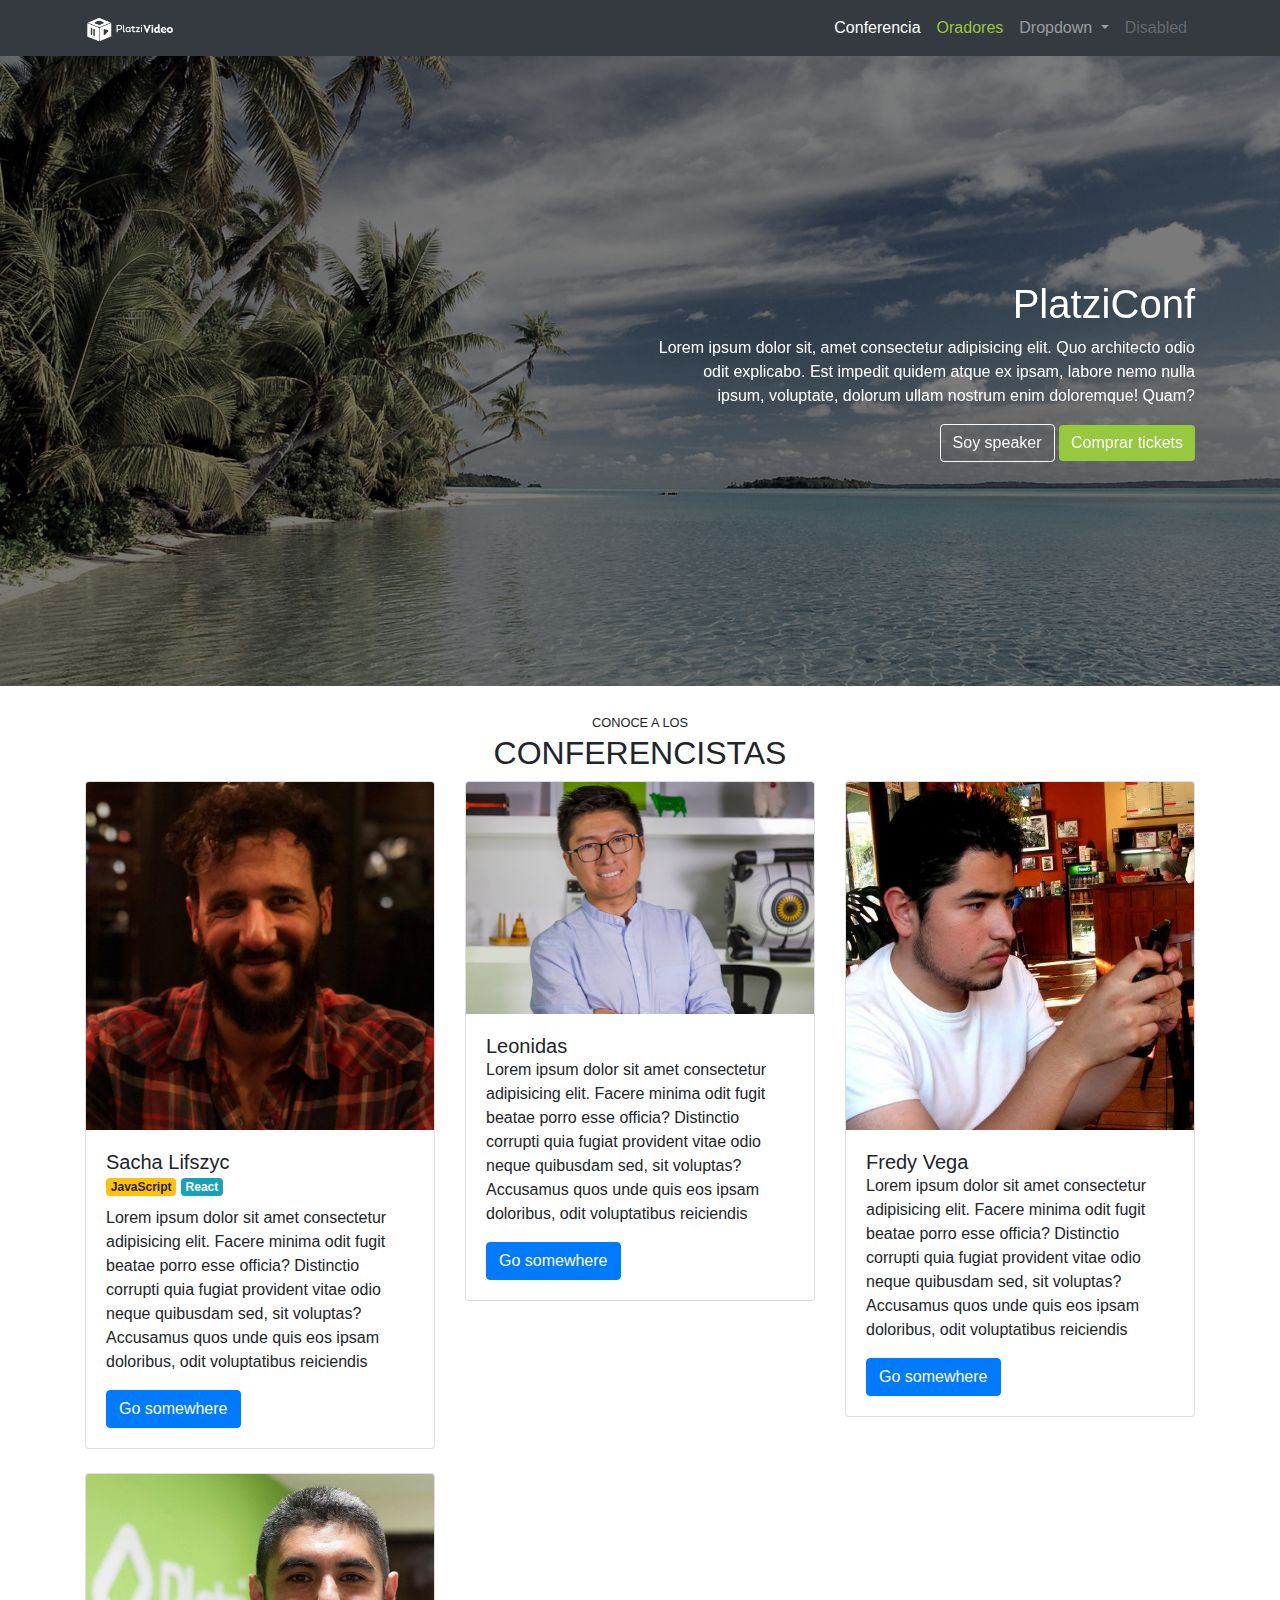
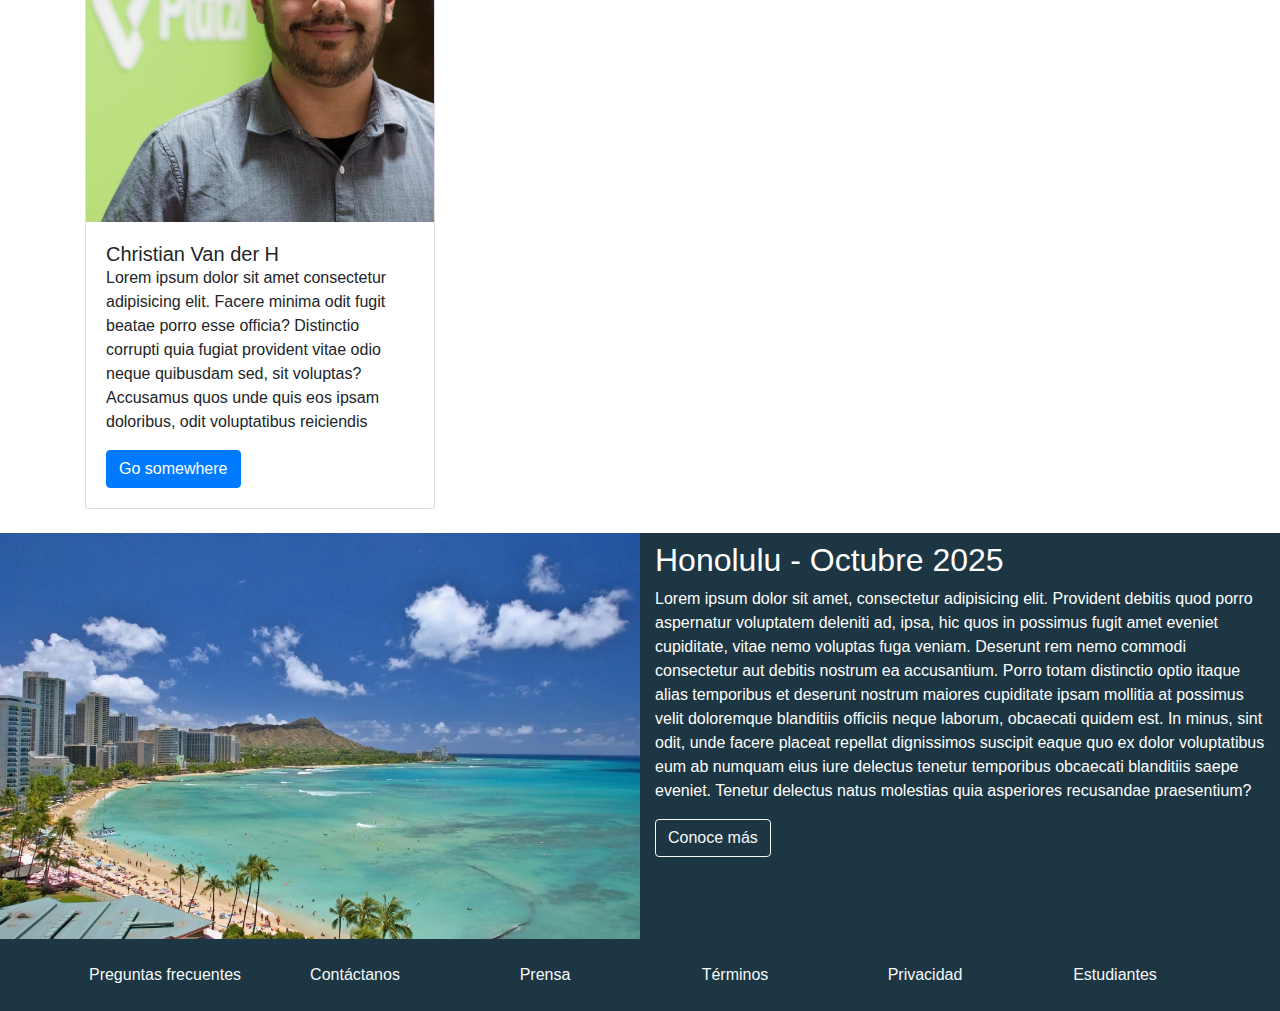
<file: index.html>
<!doctype html>
<html lang="en">
  <head>
    <!-- Required meta tags -->
    <meta charset="utf-8">
    <meta name="viewport" content="width=device-width, initial-scale=1, shrink-to-fit=no">

    <!-- Bootstrap CSS -->
    <link rel="stylesheet" href="https://stackpath.bootstrapcdn.com/bootstrap/4.5.2/css/bootstrap.min.css" integrity="sha384-JcKb8q3iqJ61gNV9KGb8thSsNjpSL0n8PARn9HuZOnIxN0hoP+VmmDGMN5t9UJ0Z" crossorigin="anonymous">
    <link rel="stylesheet" href="css/index.css">
    <title>footer</title>
  </head>
  <body>

    <!-- --- Header --- -->
    <!-- Con dar / light puedo ir cambiando los colores 👇 de background -->
    <nav id="header" class="navbar navbar-expand-lg navbar-dark bg-dark">
      <div class="container">
        <a class="navbar-brand" href="#">
          <img src="./assets/images/logo-platzi.png" alt="platzi logo">
        </a>
        <button class="navbar-toggler" type="button" data-toggle="collapse" data-target="#navbarSupportedContent" aria-controls="navbarSupportedContent" aria-expanded="false" aria-label="Toggle navigation">
          <span class="navbar-toggler-icon"></span>
        </button>
      
        <div class="collapse navbar-collapse" id="navbarSupportedContent">
          <!-- El ml-auto es un 👇 margin-left para mandar todo esto al otro extremo -->
          <ul class="navbar-nav ml-auto">
            <li class="nav-item active">
              <a class="nav-link" href="#">Conferencia<span class="sr-only">(current)</span></a>
            </li>
            <li class="nav-item">
              <a class="nav-link text-platzi" href="#">Oradores</a>
            </li>
            <li class="nav-item dropdown">
              <a class="nav-link dropdown-toggle" href="#" id="navbarDropdown" role="button" data-toggle="dropdown" aria-haspopup="true" aria-expanded="false">
                Dropdown
              </a>
              <div class="dropdown-menu" aria-labelledby="navbarDropdown">
                <a class="dropdown-item" href="#">Action</a>
                <a class="dropdown-item" href="#">Another action</a>
                <div class="dropdown-divider"></div>
                <a class="dropdown-item" href="#">Something else here</a>
              </div>
            </li>
            <li class="nav-item">
              <a class="nav-link disabled" href="#" tabindex="-1" aria-disabled="true">Disabled</a>
            </li>
          </ul>
        </div>
      </div>
    </nav>
    <!-- --- /Header --- -->

    <!-- --- Main --- -->
    <main id="main">
      <div id="carousel" class="carousel slide" data-ride="carousel" data-pause="false">
        <div class="carousel-inner">
          <div class="carousel-item active">
            <img src="./assets/images/hawaii.jpg" class="d-block w-100" alt="...">
          </div>
          <div class="carousel-item">
            <img src="./assets/images/hawaii2.jpg" class="d-block w-100" alt="...">
          </div>
          <div class="carousel-item">
            <img src="./assets/images/hawaii3.jpeg" class="d-block w-100" alt="...">
          </div>
          <div class="overlay">
            <div class="container">
              <div class="row align-items-center">
                <div class="col-md-6 offset-md-6 text-center text-md-right">
                  <h1>PlatziConf</h1>
                  <!-- Esto pone 👇 display: none; en pantallas peques y block después de las medianas -->
                  <p class="d-none d-md-block">Lorem ipsum dolor sit, amet consectetur adipisicing elit. Quo architecto odio odit explicabo. Est impedit quidem atque ex ipsam, labore nemo nulla ipsum, voluptate, dolorum ullam nostrum enim doloremque! Quam?</p>
                  <a href="#" class="btn btn-outline-light">Soy speaker</a>
                  <button type="button" class="btn btn-success btn-platzi">Comprar tickets</button>
                </div>
              </div>
            </div>
          </div>
        </div>
        <!-- botones de navegación del carrusel -->
        <!-- <a class="carousel-control-prev" href="#carouselExampleControls" role="button" data-slide="prev">
          <span class="carousel-control-prev-icon" aria-hidden="true"></span>
          <span class="sr-only">Previous</span>
        </a>
        <a class="carousel-control-next" href="#carouselExampleControls" role="button" data-slide="next">
          <span class="carousel-control-next-icon" aria-hidden="true"></span>
          <span class="sr-only">Next</span>
        </a> -->
      </div>
    </main>
    <!-- --- / Main --- -->

    <!-- --- speakers --- -->
    <section id="speakers" class="mt-4 ">
      <div class="container">
        <div class="row">
          <div class="col text-center text-uppercase">
            <small>Conoce a los </small>
            <h2>Conferencistas</h2>
          </div>
        </div>

        <!-- Tarjetas -->
        <div class="row">
          <!-- conf 1 -->
          <div class="col-12 col-md-6 col-lg-4 mb-4">
            <div class="card">
              <img class="card-img-top" src="./assets/speakers/sacha.jpg" alt="foto Saha">
              <div class="card-body">
                <h5 class="card-title mb-0">Sacha Lifszyc</h5>
                <div class="badges mb-2">
                  <!-- Estos son tags -->
                  <span class="badge badge-warning">JavaScript</span>
                  <span class="badge badge-info">React</span>
                </div>
                <p class="card-text">Lorem ipsum dolor sit amet consectetur adipisicing elit. Facere minima odit fugit beatae porro esse officia? Distinctio corrupti quia fugiat provident vitae odio neque quibusdam sed, sit voluptas? Accusamus quos unde quis eos ipsam doloribus, odit voluptatibus reiciendis</p>
                <a href="#" class="btn btn-primary">Go somewhere</a>
              </div>
            </div>
          </div>
          
          <!-- conf 1 -->
          <div class="col-12 col-md-6 col-lg-4 mb-4">
            <div class="card">
              <img class="card-img-top" src="./assets/speakers/leonidas.jpeg" alt="foto Saha">
              <div class="card-body">
                <h5 class="card-title mb-0">Leonidas</h5>
                <p class="card-text">Lorem ipsum dolor sit amet consectetur adipisicing elit. Facere minima odit fugit beatae porro esse officia? Distinctio corrupti quia fugiat provident vitae odio neque quibusdam sed, sit voluptas? Accusamus quos unde quis eos ipsam doloribus, odit voluptatibus reiciendis</p>
                <a href="#" class="btn btn-primary">Go somewhere</a>
              </div>
            </div>
          </div>
          
          <!-- conf 1 -->
          <div class="col-12 col-md-6 col-lg-4 mb-4">
            <div class="card">
              <img class="card-img-top" src="./assets/speakers/freddy.jpeg" alt="foto Saha">
              <div class="card-body">
                <h5 class="card-title mb-0">Fredy Vega</h5>
                <p class="card-text">Lorem ipsum dolor sit amet consectetur adipisicing elit. Facere minima odit fugit beatae porro esse officia? Distinctio corrupti quia fugiat provident vitae odio neque quibusdam sed, sit voluptas? Accusamus quos unde quis eos ipsam doloribus, odit voluptatibus reiciendis</p>
                <a href="#" class="btn btn-primary">Go somewhere</a>
              </div>
            </div>
          </div>
          <!-- conf 1 -->
          <div class="col-12 col-md-6 col-lg-4 mb-4">
            <div class="card">
              <img class="card-img-top" src="./assets/speakers/cvander.jpeg" alt="foto Saha">
              <div class="card-body">
                <h5 class="card-title mb-0">Christian Van der H</h5>
                <p class="card-text">Lorem ipsum dolor sit amet consectetur adipisicing elit. Facere minima odit fugit beatae porro esse officia? Distinctio corrupti quia fugiat provident vitae odio neque quibusdam sed, sit voluptas? Accusamus quos unde quis eos ipsam doloribus, odit voluptatibus reiciendis</p>
                <a href="#" class="btn btn-primary">Go somewhere</a>
              </div>
            </div>
          </div>

        </div>
      </div>
    </section>
    <!-- --- / speakers --- -->

    <!-- --- Lugar y fecha --- -->
    <section id="place-time">
      <div class="container-fluid">
        <div class="row">
          <div class="col-12 col-lg-6 pl-0 pr-0">
            <img src="./assets/images/honolulu.jpg" alt="honolulu">
          </div>
          <div class="col-12 col-lg-6 pt-2 pb-4">
            <h2 >Honolulu - Octubre 2025</h2>
            <p>Lorem ipsum dolor sit amet, consectetur adipisicing elit. Provident debitis quod porro aspernatur voluptatem deleniti ad, ipsa, hic quos in possimus fugit amet eveniet cupiditate, vitae nemo voluptas fuga veniam. Deserunt rem nemo commodi consectetur aut debitis nostrum ea accusantium. Porro totam distinctio optio itaque alias temporibus et deserunt nostrum maiores cupiditate ipsam mollitia at possimus velit doloremque blanditiis officiis neque laborum, obcaecati quidem est. In minus, sint odit, unde facere placeat repellat dignissimos suscipit eaque quo ex dolor voluptatibus eum ab numquam eius iure delectus tenetur temporibus obcaecati blanditiis saepe eveniet. Tenetur delectus natus molestias quia asperiores recusandae praesentium?</p>
            <a href="#" class="btn btn-outline-light">Conoce más</a>
          </div>
        </div>
      </div>
    </section>
    <!-- --- / Lugar y fecha --- -->

    
    <!-- --- Footer --- -->
    <footer id="footer" class="pb-4 pt-4">
        <div class="container">
            <div class="row text-center">
              <div class="col-12 col-lg">
                <a href="#">Preguntas frecuentes</a>
              </div>
              <div class="col-12 col-lg">
                <a href="#">Contáctanos</a>
              </div>
              <div class="col-12 col-lg">
                <a href="#">Prensa</a>
              </div>
              <div class="col-12 col-lg">
                <a href="#">Términos</a>
              </div>
              <div class="col-12 col-lg">
                <a href="#">Privacidad</a>
              </div>
              <div class="col-12 col-lg">
                <a href="#">Estudiantes</a>
              </div>
            </div>
        </div>
    </footer>
    <!-- --- Footer --- -->

    <!-- Optional JavaScript -->
    <!-- jQuery first, then Popper.js, then Bootstrap JS -->
    <script src="https://code.jquery.com/jquery-3.5.1.slim.min.js" integrity="sha384-DfXdz2htPH0lsSSs5nCTpuj/zy4C+OGpamoFVy38MVBnE+IbbVYUew+OrCXaRkfj" crossorigin="anonymous"></script>
    <script src="https://cdn.jsdelivr.net/npm/popper.js@1.16.1/dist/umd/popper.min.js" integrity="sha384-9/reFTGAW83EW2RDu2S0VKaIzap3H66lZH81PoYlFhbGU+6BZp6G7niu735Sk7lN" crossorigin="anonymous"></script>
    <script src="https://stackpath.bootstrapcdn.com/bootstrap/4.5.2/js/bootstrap.min.js" integrity="sha384-B4gt1jrGC7Jh4AgTPSdUtOBvfO8shuf57BaghqFfPlYxofvL8/KUEfYiJOMMV+rV" crossorigin="anonymous"></script>
  </body>
</html>
</file>
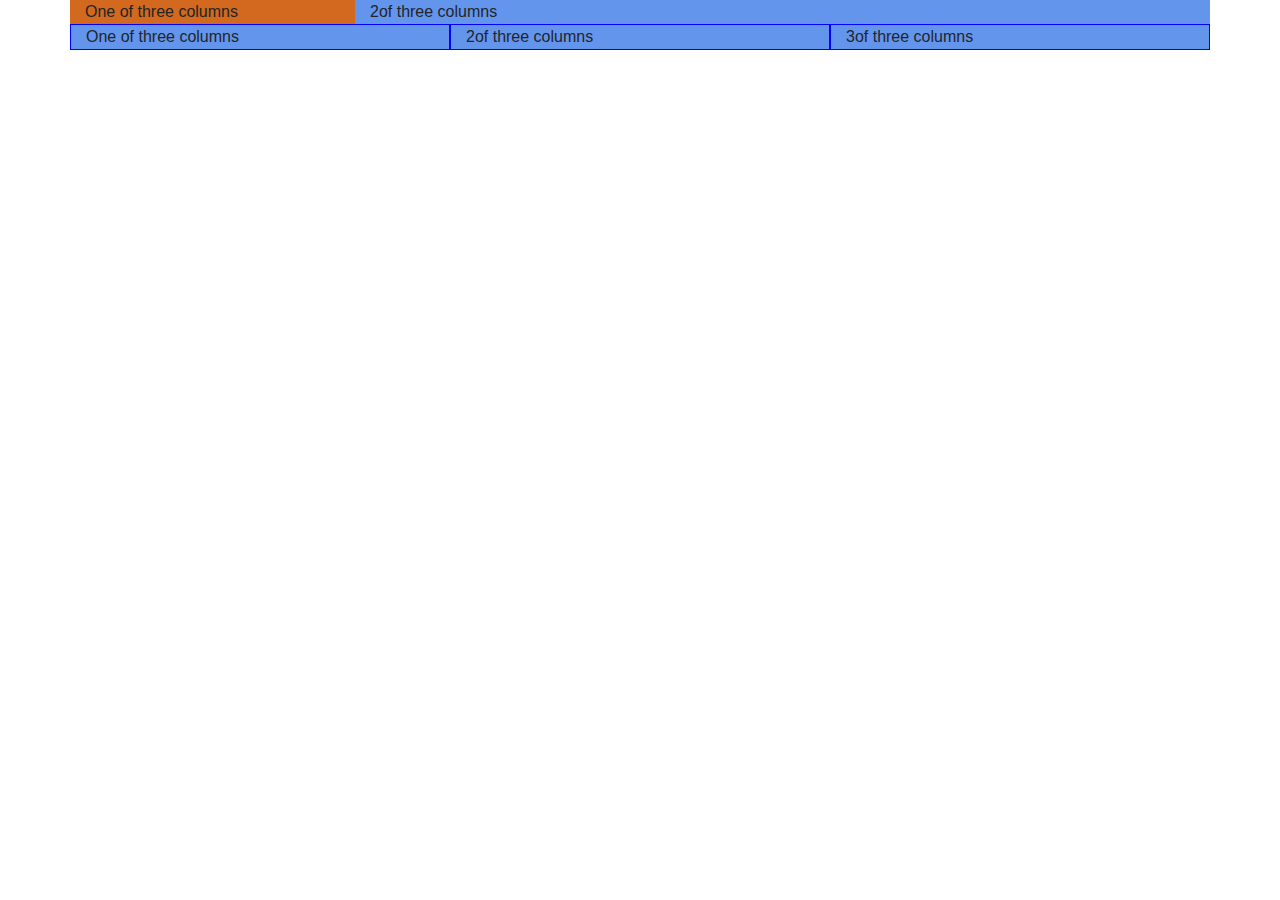
<file: grilla-bootstrap/index.html>
<!doctype html>
<html lang="en">
  <head>
    <!-- Required meta tags -->
    <meta charset="utf-8">
    <meta name="viewport" content="width=device-width, initial-scale=1, shrink-to-fit=no">

    <!-- Bootstrap CSS -->
    <link rel="stylesheet" href="https://stackpath.bootstrapcdn.com/bootstrap/4.5.2/css/bootstrap.min.css" integrity="sha384-JcKb8q3iqJ61gNV9KGb8thSsNjpSL0n8PARn9HuZOnIxN0hoP+VmmDGMN5t9UJ0Z" crossorigin="anonymous">
    <style>
        .col {
            border: 1px solid blue;
        }
    </style>
    <title>Hello, world!</title>
  </head>
  <body>
    <div class="container" style="background: cornflowerblue;">
        <!-- Siempre se crean filas. Cada fila tiene 12 columnas -->
        <div class="row">

            <!-- Con esto le digo que ocupe 12 columnas desde el principio y 3 en pantallas anchas -->
            <div class="col-12 col-lg-3" style="background: chocolate;">
                One of three columns
              </div>
              <!-- Agregàndole el numero al final del col-9 le da el tamaño a la columna, 
              siempre tiene que ver con 12 -->
              <div class="col-9">
                2of three columns
              </div>
        </div>

        <div class="row">
            <div class="col">
                One of three columns
              </div>
              <div class="col">
                2of three columns
              </div>
              <div class="col">
                3of three columns
              </div>
        </div>
        
      </div>

    <!-- Optional JavaScript -->
    <!-- jQuery first, then Popper.js, then Bootstrap JS -->
    <script src="https://code.jquery.com/jquery-3.5.1.slim.min.js" integrity="sha384-DfXdz2htPH0lsSSs5nCTpuj/zy4C+OGpamoFVy38MVBnE+IbbVYUew+OrCXaRkfj" crossorigin="anonymous"></script>
    <script src="https://cdn.jsdelivr.net/npm/popper.js@1.16.1/dist/umd/popper.min.js" integrity="sha384-9/reFTGAW83EW2RDu2S0VKaIzap3H66lZH81PoYlFhbGU+6BZp6G7niu735Sk7lN" crossorigin="anonymous"></script>
    <script src="https://stackpath.bootstrapcdn.com/bootstrap/4.5.2/js/bootstrap.min.js" integrity="sha384-B4gt1jrGC7Jh4AgTPSdUtOBvfO8shuf57BaghqFfPlYxofvL8/KUEfYiJOMMV+rV" crossorigin="anonymous"></script>
  </body>
</html>
</file>
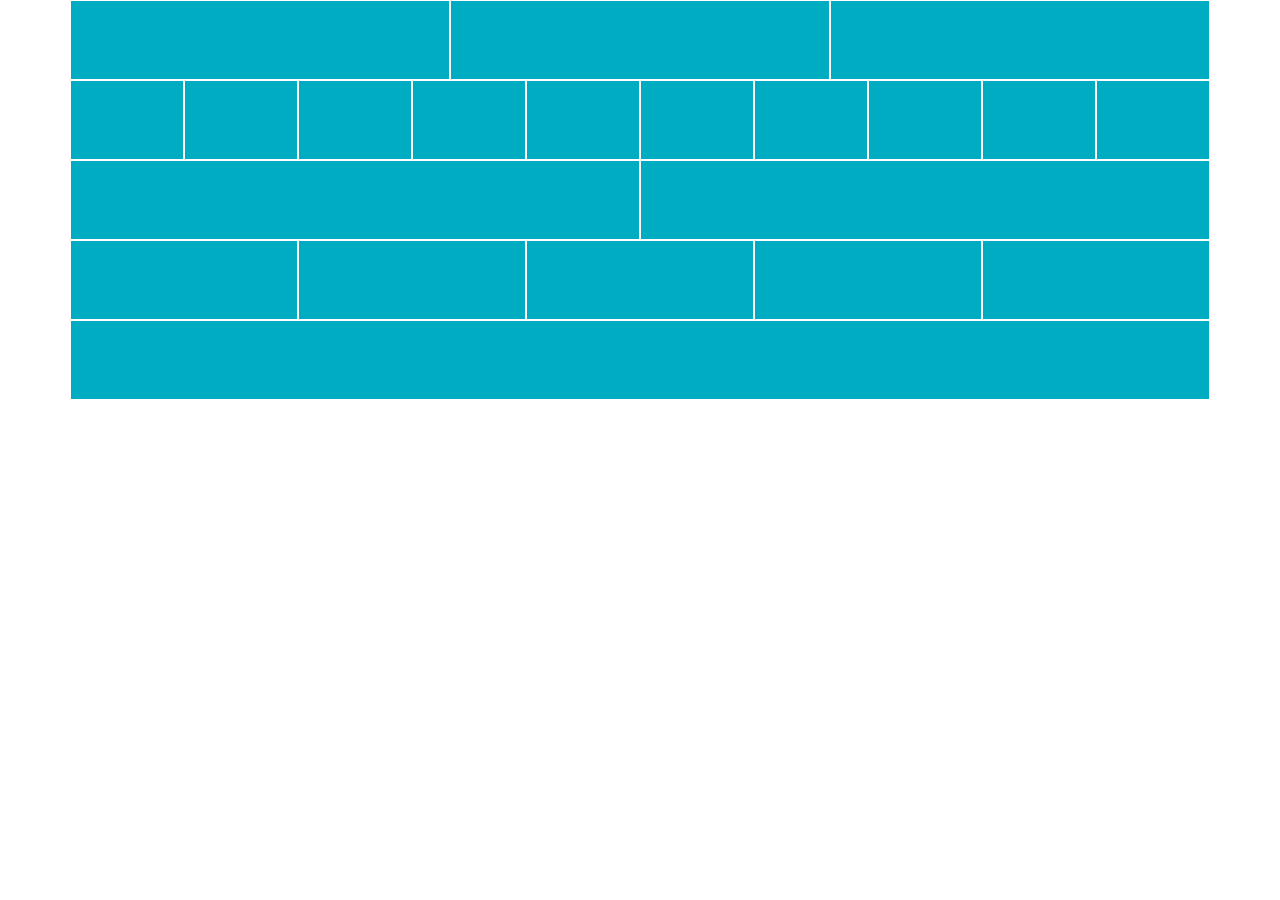
<file: grilla-bootstrap/eje1.html>
<!doctype html>
<html lang="en">
  <head>
    <!-- Required meta tags -->
    <meta charset="utf-8">
    <meta name="viewport" content="width=device-width, initial-scale=1, shrink-to-fit=no">

    <!-- Bootstrap CSS -->
    <link rel="stylesheet" href="https://stackpath.bootstrapcdn.com/bootstrap/4.5.2/css/bootstrap.min.css" integrity="sha384-JcKb8q3iqJ61gNV9KGb8thSsNjpSL0n8PARn9HuZOnIxN0hoP+VmmDGMN5t9UJ0Z" crossorigin="anonymous">
    <style>
        .col {
            border: 1px solid white;
        }
        .back-col{
            background: #00acc1;
            color: #00acc1;
            height: 80px;
        }
    </style>
    <title>Hello, world!</title>
  </head>
  <body>
    <div class="container" style="background: cornflowerblue;">
        <!-- Siempre se crean filas. Cada fila tiene 12 columnas -->
        <div class="row">
            <div class="col back-col">1</div>
            <div class="col back-col">1</div>
            <div class="col back-col">1</div>
        </div>
        <div class="row">
            <div class="col back-col">1</div>
            <div class="col back-col">1</div>
            <div class="col back-col">1</div>
            <div class="col back-col">1</div>
            <div class="col back-col">1</div>
            <div class="col back-col">1</div>
            <div class="col back-col">1</div>
            <div class="col back-col">1</div>
            <div class="col back-col">1</div>
            <div class="col back-col">1</div>
        </div>
        <div class="row">
            <div class="col back-col">1</div>
            <div class="col back-col">1</div>
        </div>
        <div class="row">
            <div class="col back-col">1</div>
            <div class="col back-col">1</div>
            <div class="col back-col">1</div>
            <div class="col back-col">1</div>
            <div class="col back-col">1</div>
        </div>
        <div class="row">
            <div class="col back-col">1</div>
        </div>
        
      </div>

    <!-- Optional JavaScript -->
    <!-- jQuery first, then Popper.js, then Bootstrap JS -->
    <script src="https://code.jquery.com/jquery-3.5.1.slim.min.js" integrity="sha384-DfXdz2htPH0lsSSs5nCTpuj/zy4C+OGpamoFVy38MVBnE+IbbVYUew+OrCXaRkfj" crossorigin="anonymous"></script>
    <script src="https://cdn.jsdelivr.net/npm/popper.js@1.16.1/dist/umd/popper.min.js" integrity="sha384-9/reFTGAW83EW2RDu2S0VKaIzap3H66lZH81PoYlFhbGU+6BZp6G7niu735Sk7lN" crossorigin="anonymous"></script>
    <script src="https://stackpath.bootstrapcdn.com/bootstrap/4.5.2/js/bootstrap.min.js" integrity="sha384-B4gt1jrGC7Jh4AgTPSdUtOBvfO8shuf57BaghqFfPlYxofvL8/KUEfYiJOMMV+rV" crossorigin="anonymous"></script>
  </body>
</html>
</file>
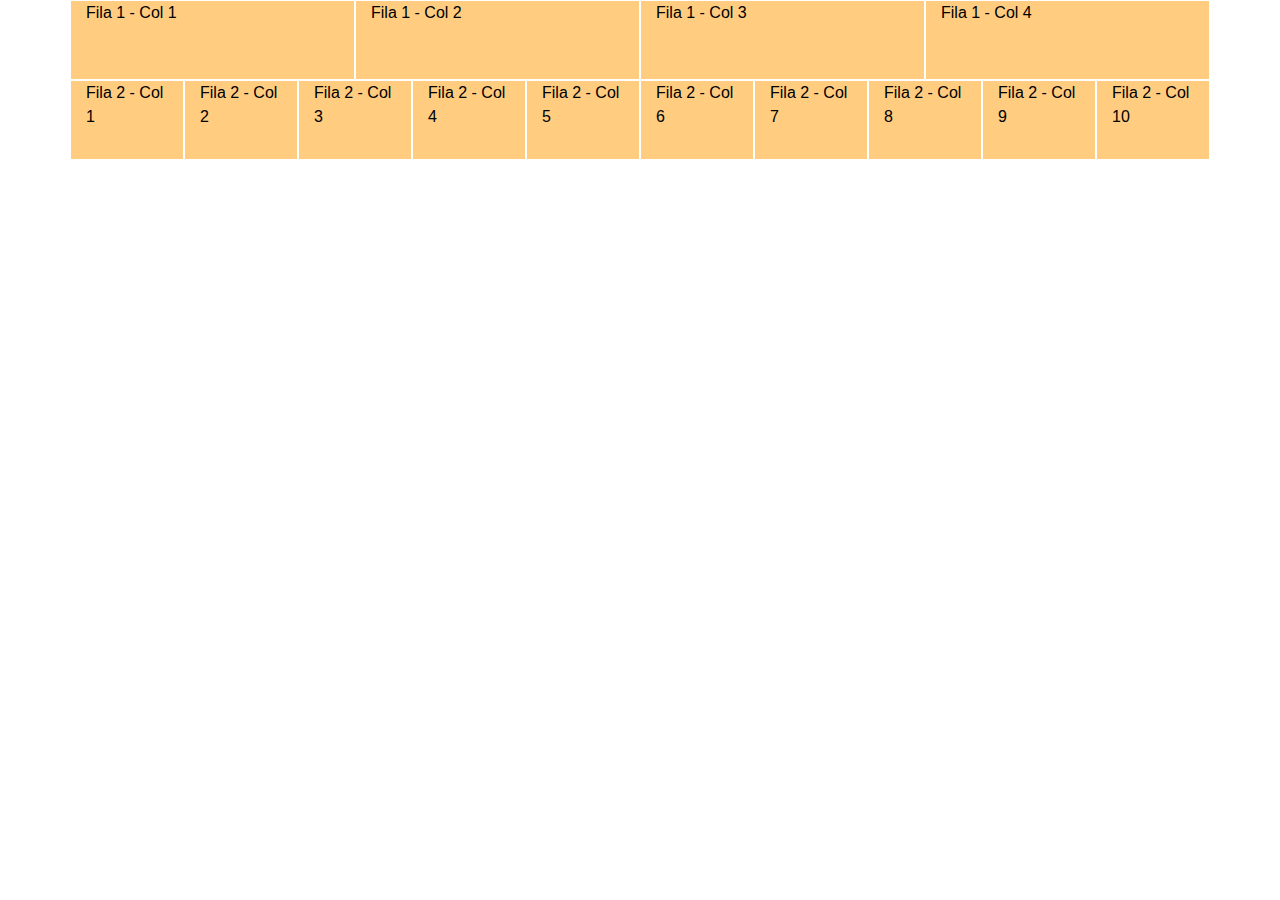
<file: grilla-bootstrap/eje2.html>
<!doctype html>
<html lang="en">
  <head>
    <!-- Required meta tags -->
    <meta charset="utf-8">
    <meta name="viewport" content="width=device-width, initial-scale=1, shrink-to-fit=no">

    <!-- Bootstrap CSS -->
    <link rel="stylesheet" href="https://stackpath.bootstrapcdn.com/bootstrap/4.5.2/css/bootstrap.min.css" integrity="sha384-JcKb8q3iqJ61gNV9KGb8thSsNjpSL0n8PARn9HuZOnIxN0hoP+VmmDGMN5t9UJ0Z" crossorigin="anonymous">
    <style>
        .col, .col-6, .col-12, .col-md {
            border: 1px solid white;
        }
        .back-col{
            background: #ffcc80;
            color: #000;
            height: 80px;
        }
    </style>
    <title>Hello, world 2!</title>
  </head>
  <body>
    <div class="container" style="background: cornflowerblue;">
        <!-- Siempre se crean filas. Cada fila tiene 12 columnas -->
        <div class="row">
          <!-- 👇pequeño ocupa 6 (mitad de pantalla), mediano ocupa 4 -->
            <div class="col-6 col-md back-col">Fila 1 - Col 1</div>
            <div class="col-6 col-md back-col">Fila 1 - Col 2</div>
            <div class="col-6 col-md back-col">Fila 1 - Col 3</div>
            <div class="col-6 col-md back-col">Fila 1 - Col 4</div>
        </div>
        <div class="row">
          <!-- 👇pequeño ocupa 12 (toda la pantalla), mediano ocupa 12 -->
            <div class="col-12 col-md back-col">Fila 2 - Col 1</div>
            <div class="col-12 col-md back-col">Fila 2 - Col 2</div>
            <div class="col-12 col-md back-col">Fila 2 - Col 3</div>
            <div class="col-12 col-md back-col">Fila 2 - Col 4</div>
            <div class="col-12 col-md back-col">Fila 2 - Col 5</div>
            <div class="col-12 col-md back-col">Fila 2 - Col 6</div>
            <div class="col-12 col-md back-col">Fila 2 - Col 7</div>
            <div class="col-12 col-md back-col">Fila 2 - Col 8</div>
            <div class="col-12 col-md back-col">Fila 2 - Col 9</div>
            <div class="col-12 col-md back-col">Fila 2 - Col 10</div>
        </div>
      </div>

    <!-- Optional JavaScript -->
    <!-- jQuery first, then Popper.js, then Bootstrap JS -->
    <script src="https://code.jquery.com/jquery-3.5.1.slim.min.js" integrity="sha384-DfXdz2htPH0lsSSs5nCTpuj/zy4C+OGpamoFVy38MVBnE+IbbVYUew+OrCXaRkfj" crossorigin="anonymous"></script>
    <script src="https://cdn.jsdelivr.net/npm/popper.js@1.16.1/dist/umd/popper.min.js" integrity="sha384-9/reFTGAW83EW2RDu2S0VKaIzap3H66lZH81PoYlFhbGU+6BZp6G7niu735Sk7lN" crossorigin="anonymous"></script>
    <script src="https://stackpath.bootstrapcdn.com/bootstrap/4.5.2/js/bootstrap.min.js" integrity="sha384-B4gt1jrGC7Jh4AgTPSdUtOBvfO8shuf57BaghqFfPlYxofvL8/KUEfYiJOMMV+rV" crossorigin="anonymous"></script>
  </body>
</html>
</file>
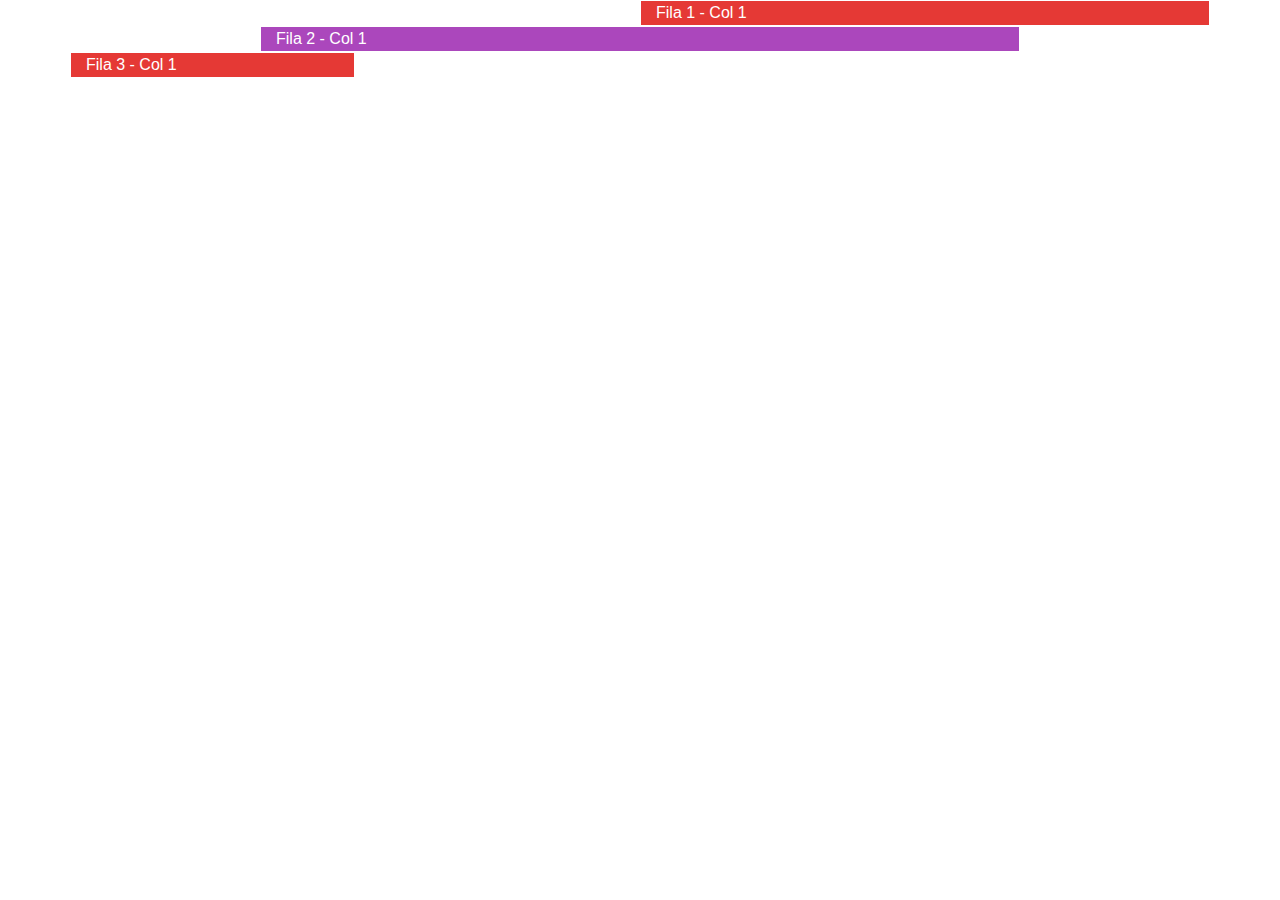
<file: grilla-bootstrap/eje3.html>
<!doctype html>
<html lang="en">
  <head>
    <!-- Required meta tags -->
    <meta charset="utf-8">
    <meta name="viewport" content="width=device-width, initial-scale=1, shrink-to-fit=no">

    <!-- Bootstrap CSS -->
    <link rel="stylesheet" href="https://stackpath.bootstrapcdn.com/bootstrap/4.5.2/css/bootstrap.min.css" integrity="sha384-JcKb8q3iqJ61gNV9KGb8thSsNjpSL0n8PARn9HuZOnIxN0hoP+VmmDGMN5t9UJ0Z" crossorigin="anonymous">
    <style>
        .col{
            border: 1px solid white;
        }
        .col-12, .col-md-6, .offset-md-6{
            border: 1px solid white;
            background: #e53935;
            color: white;
        }
        .col-8, .offset-md-2{
            border: 1px solid white;
            background: #ab47bc;
            color: white;
        }
        
        .col-3, .offset-9, .offset-md-0{
            border: 1px solid white;
            background: #e53935;
            color: white;
        }
    </style>
    <title>Hello, world 3!</title>
  </head>
  <body>
    <div class="container">
        <div class="row">
          <div class="col-12 col-md-6 offset-md-6">Fila 1 - Col 1</div>
        </div>
        <div class="row">
          <div class="col-8 offset-md-2">Fila 2 - Col 1</div>
          <!-- col-8  👆 Controla cuánto ocupa la columna -->
          <!-- offset-2 controla 👆 dónde  inicia la columna -->
        </div>
        <div class="row">
          <div class="col-3 offset-9 offset-md-0">Fila 3 - Col 1</div>
          <!-- col-3  👆 Controla cuánto ocupa la columna -->
          <!-- offset-9 controla 👆 dónde  inicia la columna -->
          <!-- offset-md-0 controla dónde 👆 inicia después de pantallas medianas -->
        </div>
    </div>

    <!-- Optional JavaScript -->
    <!-- jQuery first, then Popper.js, then Bootstrap JS -->
    <script src="https://code.jquery.com/jquery-3.5.1.slim.min.js" integrity="sha384-DfXdz2htPH0lsSSs5nCTpuj/zy4C+OGpamoFVy38MVBnE+IbbVYUew+OrCXaRkfj" crossorigin="anonymous"></script>
    <script src="https://cdn.jsdelivr.net/npm/popper.js@1.16.1/dist/umd/popper.min.js" integrity="sha384-9/reFTGAW83EW2RDu2S0VKaIzap3H66lZH81PoYlFhbGU+6BZp6G7niu735Sk7lN" crossorigin="anonymous"></script>
    <script src="https://stackpath.bootstrapcdn.com/bootstrap/4.5.2/js/bootstrap.min.js" integrity="sha384-B4gt1jrGC7Jh4AgTPSdUtOBvfO8shuf57BaghqFfPlYxofvL8/KUEfYiJOMMV+rV" crossorigin="anonymous"></script>
  </body>
</html>
</file>
<file: css/index.css>
.text-platzi{
    color: #97c93e !important;
}

.btn-platzi{
    background-color: #97c93e;
    border: none;
    color: white;
}

.btn-platzi:hover{
    background-color: #82ad36;
}

#main .carousel-inner img{
    height: 70vh;
    object-fit: cover;
    filter: grayscale(70%);
}

/* Con esto le pongo una capa oscura */
#carousel{
    position: relative;
}

/* Con esto expando el overlay sobre el carrusel */
#carousel .overlay{
    color: white;
    position: absolute;
    top: 0;
    bottom: 0;
    left: 0;
    right: 0;
    background: rgba(0, 0, 0, 0.5);
}

#carousel .overlay .container,
#carousel .overlay .row{
    height: 100%;
}

#place-time {
    background: #1c3643;
    color: white;
}

#place-time img {
    max-width: 100%;
}

#header img{
    width: 90px;
}

#footer{
    background: #1c3643;
}

#footer a{
    color: var(--light);
}
</file>
